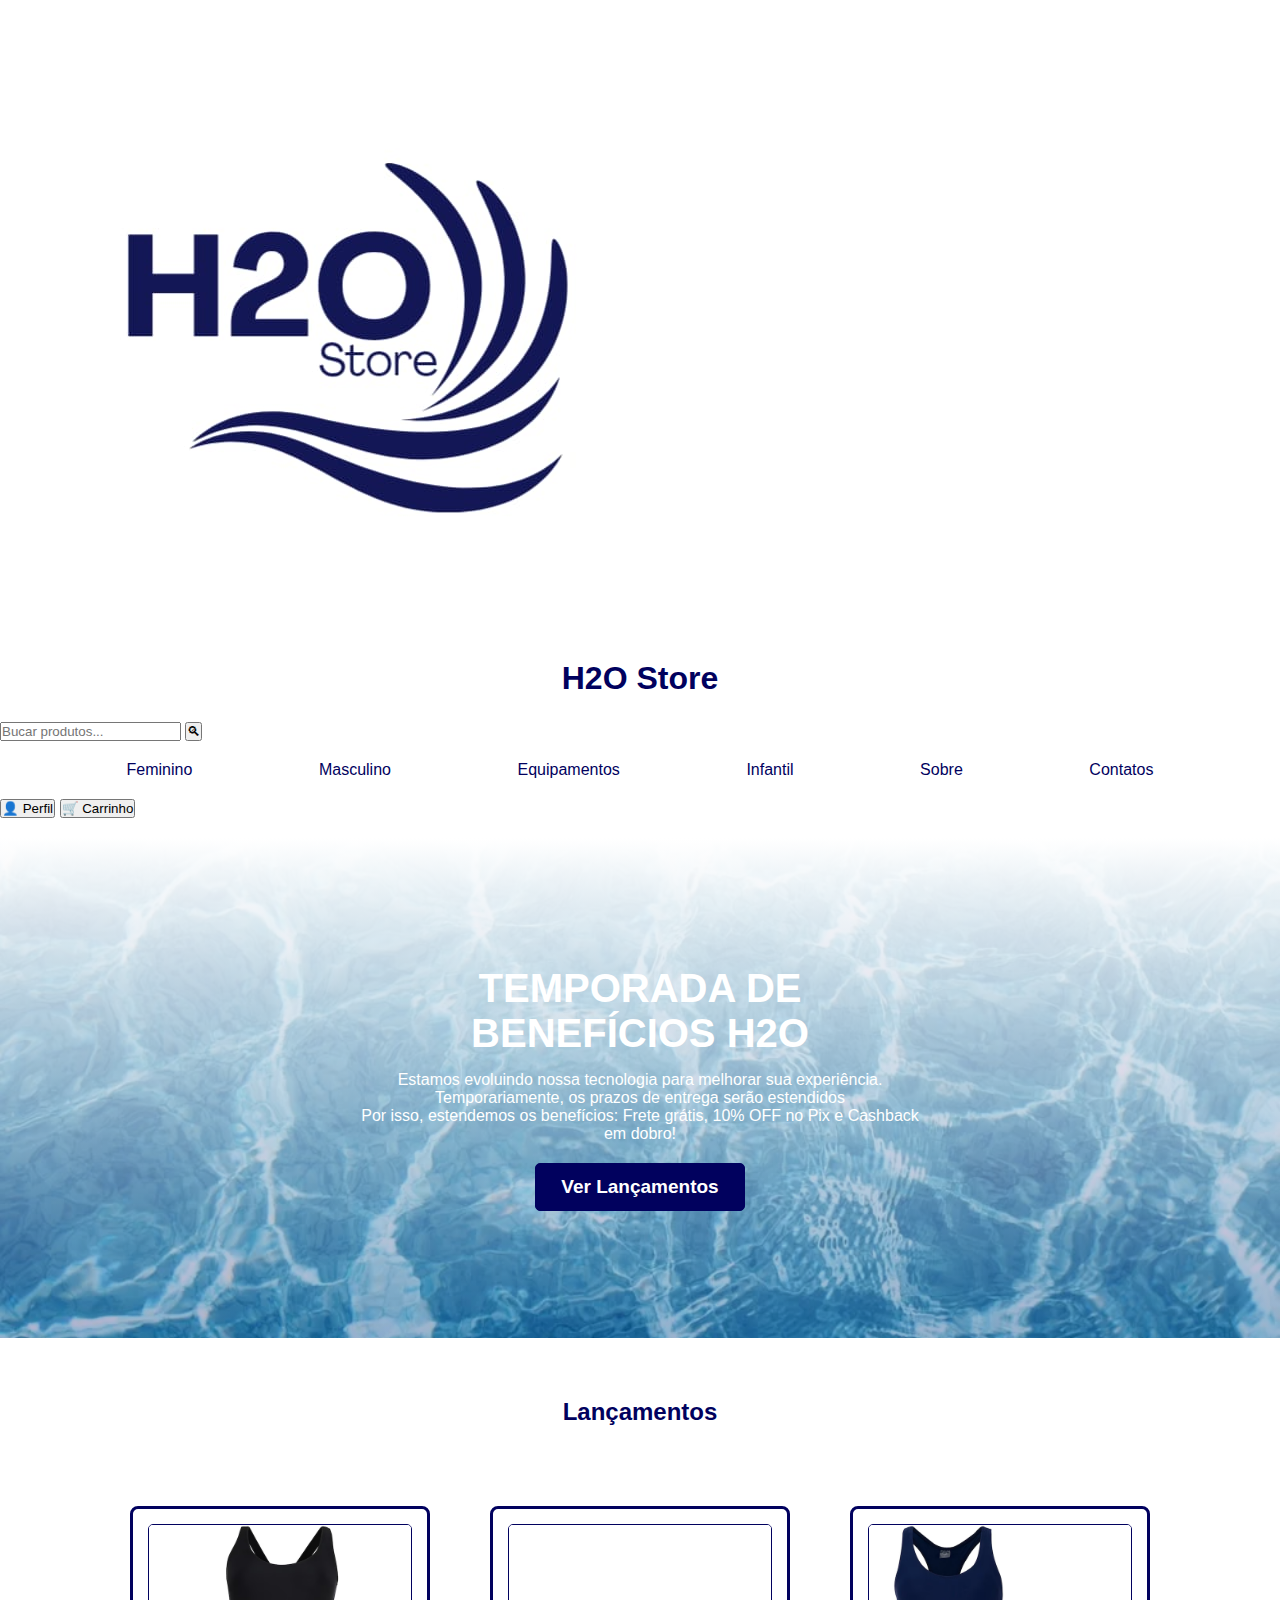
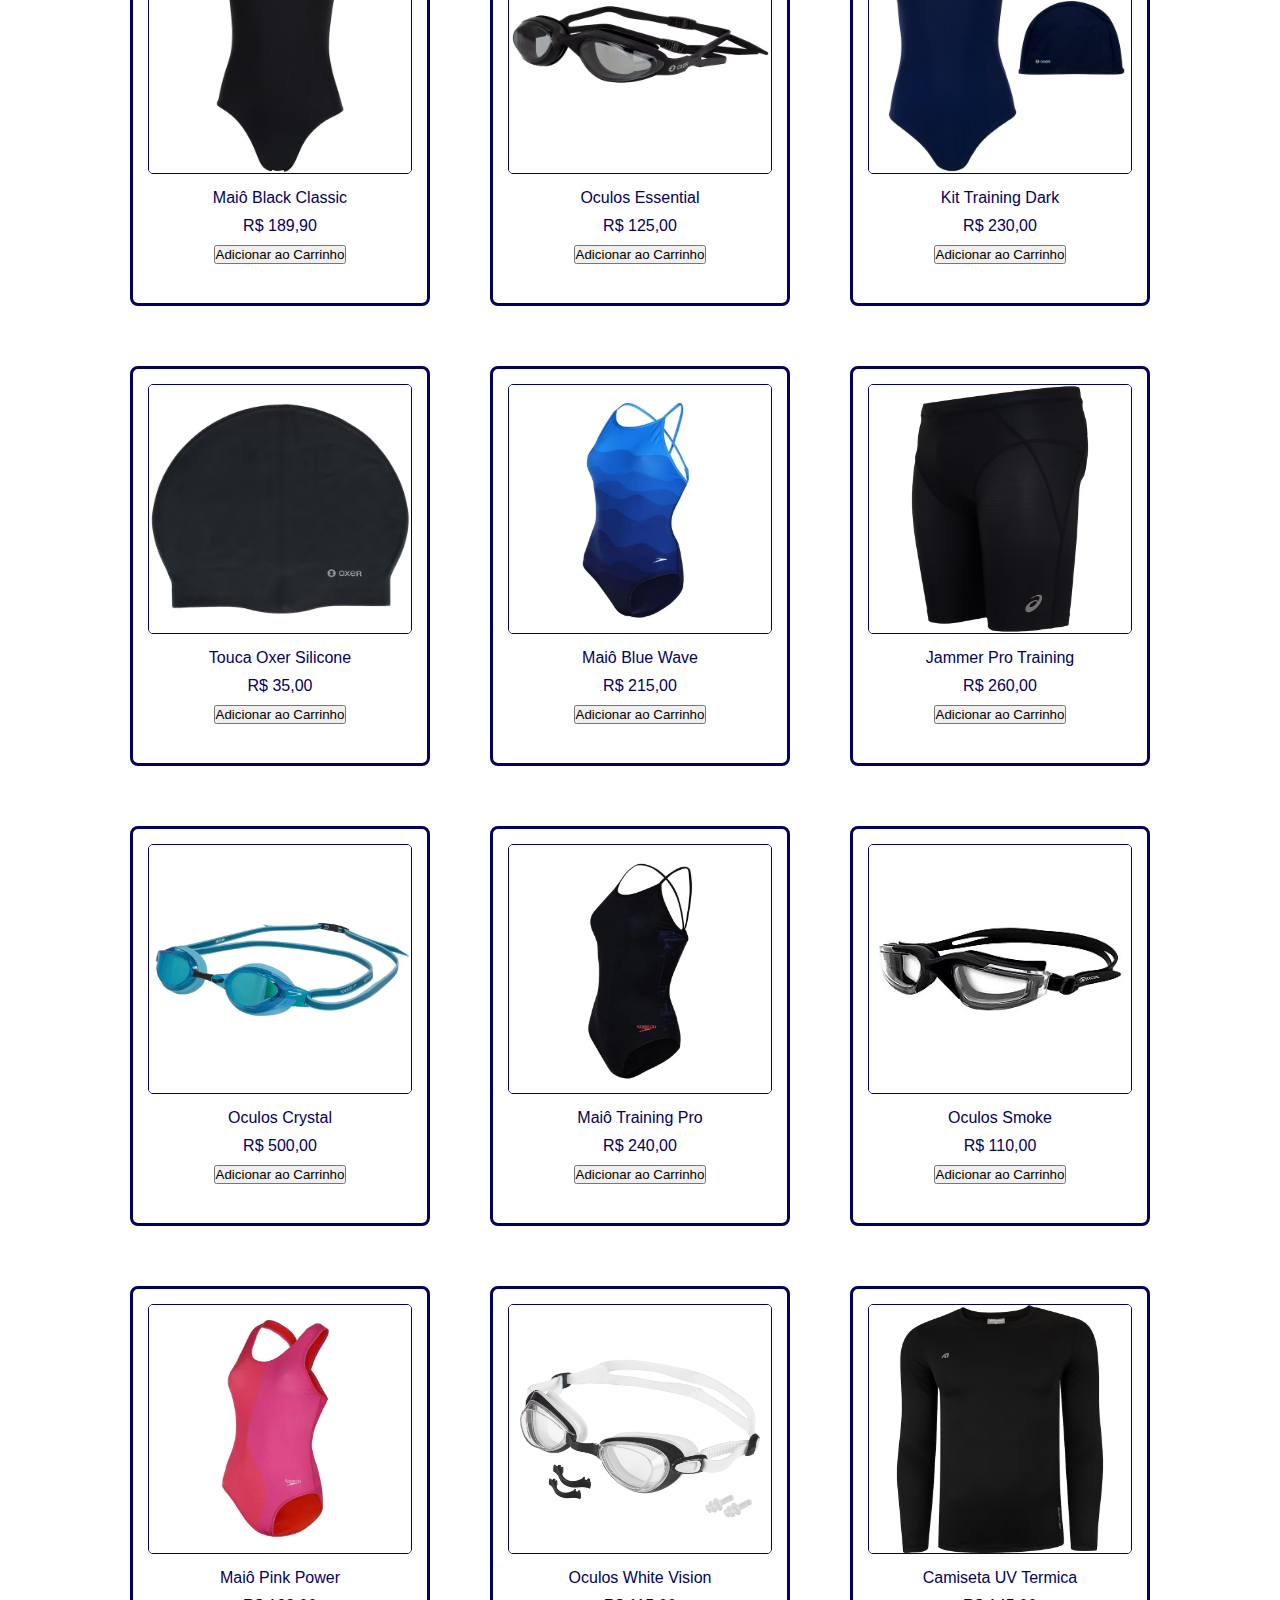
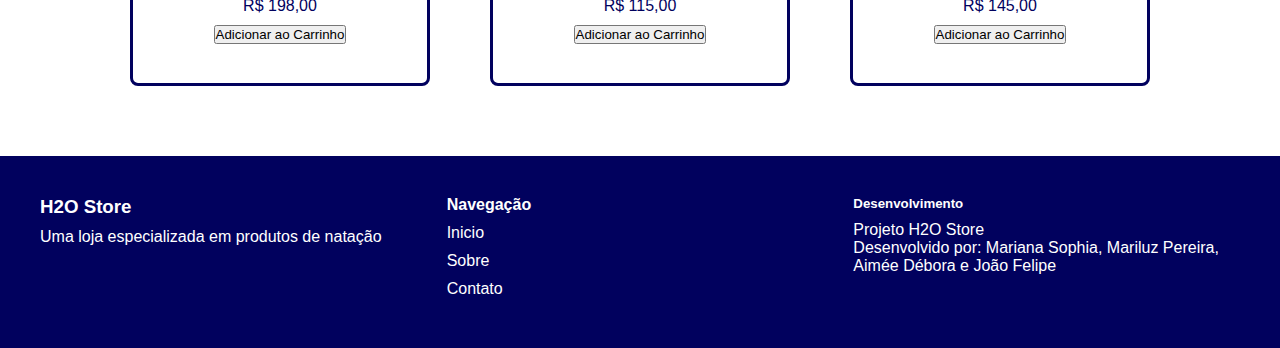
<file: index.html>
<!DOCTYPE html>
<html lang="en">
<head>
    <meta charset="UTF-8">
    <meta name="viewport" content="width=device-width, initial-scale=1.0">
    <title>H20 Store</title>
    <link rel="stylesheet" href="estilo.css">
</head>
<body>
    <header>
        <img src="imagem/logo.jpg" alt="logo" class="logo">
        <h1>H2O Store</h1>
         <div class= "barra_pesquisa"> <form action= "#" method= "get">
            <input
                type="search"
                id="campo_pesquisa"
                placeholder="Bucar produtos...">
                
            <button type="on-click" class="btn-usuario">🔍︎​</button>
            </form>
        <nav>
            <ul>
                <li><a href="feminino.html" class="item_menu">Feminino</a></li>
                <li><a href="masculino.html" class="item_menu">Masculino</a></li>
                <li><a href="equipamentos.html" class="item_menu">Equipamentos</a></li>
                <li><a href="infantil.html" class="item_menu">Infantil</a></li>
                <li><a href="sobre.html" class="item_menu">Sobre</a></li>
                <li><a href="contatos.html"class="item_menu">Contatos</a></li>
            </ul>
        </nav>
             <div class="acoes-usuario">

        <button type="button" class="btn-usuario" id="btn-perfil">
            👤 <span id="nome-usuario">Perfil</span>
        </button>

        <button type="button" class="btn-usuario" id="btn-carrinho">
            🛒 Carrinho <span id="contador-carrinho"></span>
        </button>

    </div>
    </header>
    <main>
        <section class="hero">
            <div class="caixa_hero">
                <h2>TEMPORADA DE BENEFÍCIOS H2O</h2>
                <p>Estamos evoluindo nossa tecnologia para melhorar sua experiência.</p>
                <p>Temporariamente, os prazos de entrega serão estendidos</p>
                <p>Por isso, estendemos os benefícios: Frete grátis, 10% OFF no Pix e Cashback em dobro!</p>
                <a href="#lancamentos" class="ancora_hero">Ver Lançamentos</a>
            </div>
        </section>

        <h2 id="lancamentos">Lançamentos</h2>
        <section>
            <div class="produtos">
                <img src="imagem/maio1.avif" alt="Maiô classico preto" class="imagem_produtos">

                <p class="descricao_produto">Maiô Black Classic</p>
                <p>R$ 189,90</p>
                <button class="btn-adicionar">Adicionar ao Carrinho</button>
            </div>

            <div class="produtos">
                <img src="imagem/oculos1.avif" alt="Oculos de natação preto" class="imagem_produtos">
                
                <p class="descricao_produto">Oculos Essential</p>
                <p>R$ 125,00</p>
                <button class="btn-adicionar">Adicionar ao Carrinho</button>
            </div>

            <div class="produtos">
                <img src="imagem/maio2.avif" alt=" Kit de um maiô azul marinho com touca azul marinho" class="imagem_produtos">
                
                <p class="descricao_produto">Kit Training Dark</p>
                <p>R$ 230,00</p>
                <button class="btn-adicionar">Adicionar ao Carrinho</button>
            </div>

            <div class="produtos">
                <img src="imagem/toca1.avif" alt="Touca preta classica" class="imagem_produtos">

                <p class="descricao_produto">Touca Oxer Silicone</p>
                <p>R$ 35,00</p>
                <button class="btn-adicionar">Adicionar ao Carrinho</button>
            </div>

            <div class="produtos">
                <img src="imagem/maio4.webp" alt="Maiô Azul com estampa de ondas" class="imagem_produtos">

                <p class="descricao_produto">Maiô Blue Wave</p>
                <p>R$ 215,00</p>
                <button class="btn-adicionar">Adicionar ao Carrinho</button>
            </div>


            <div class="produtos">
                <img src="imagem/bermuda1.avif" alt="Bermuda masculina para natação" class="imagem_produtos">

                <p class="descricao_produto">Jammer Pro Training</p>
                <p>R$ 260,00</p>
                <button class="btn-adicionar">Adicionar ao Carrinho</button>
            </div>

            <div class="produtos">
                <img src="imagem/oculos2.webp" alt="Oculos de natação azul" class="imagem_produtos">

                <p class="descricao_produto">Oculos Crystal</p>
                <p>R$ 500,00</p>
                <button class="btn-adicionar">Adicionar ao Carrinho</button>
            </div>

            <div class="produtos">
                <img src="imagem/maio3.webp" alt="Maiô preto com pequenos detalhas na lateral" class="imagem_produtos">

                <p class="descricao_produto">Maiô Training Pro</p>
                <p>R$ 240,00</p>
                <button class="btn-adicionar">Adicionar ao Carrinho</button>
            </div>

            <div class="produtos">
                <img src="imagem/oculos3.webp" alt="Oculos de natação com lente totalmente transparente" class="imagem_produtos">

                <p class="descricao_produto">Oculos Smoke</p>
                <p>R$ 110,00</p>
                <button class="btn-adicionar">Adicionar ao Carrinho</button>
            </div>

            <div class="produtos">
                <img src="imagem/maio5.webp" alt="Maiô com tonalidades de rosa" class="imagem_produtos">

                <p class="descricao_produto">Maiô Pink Power</p>
                <p>R$ 198,00</p>
                <button class="btn-adicionar">Adicionar ao Carrinho</button>
            </div>

            <div class="produtos">
                <img src="imagem/oculos4.webp" alt="Oculos de natação branco" class="imagem_produtos">
                
                <p class="descricao_produto">Oculos White Vision</p>
                <p>R$ 115,00</p>
                <button class="btn-adicionar">Adicionar ao Carrinho</button>
            </div>

            <div class="produtos">
                <img src="imagem/camisa_uv1.avif" alt="Camisa de proteção UV" class="imagem_produtos">
                
                <p class="descricao_produto">Camiseta UV Termica</p>
                <p>R$ 145,00</p>
                <button class="btn-adicionar">Adicionar ao Carrinho</button>
            </div>

        </section>
    </main>
    <footer>
        <div class="caixa_footer">
            <div class="item_footer">
                <h3>H2O Store</h3>
                <p>Uma loja especializada em produtos de natação</p>
            </div>

            <div class="item_footer">
                <h4>Navegação</h4>
                <ul>
                    <li><a href="index.html">Inicio</a></li>
                    <li><a href="sobre.html">Sobre</a></li>
                    <li><a href="contatos.html">Contato</a></li>
                </ul>
            </div>

            <div class="item_footer">
                <h5>Desenvolvimento</h5>
                <p>Projeto H2O Store</p>
                <p>Desenvolvido por: Mariana Sophia, Mariluz Pereira, Aimée Débora e João Felipe</p>
            </div>
        </div>
    </footer>


</body>
</html>
</file>
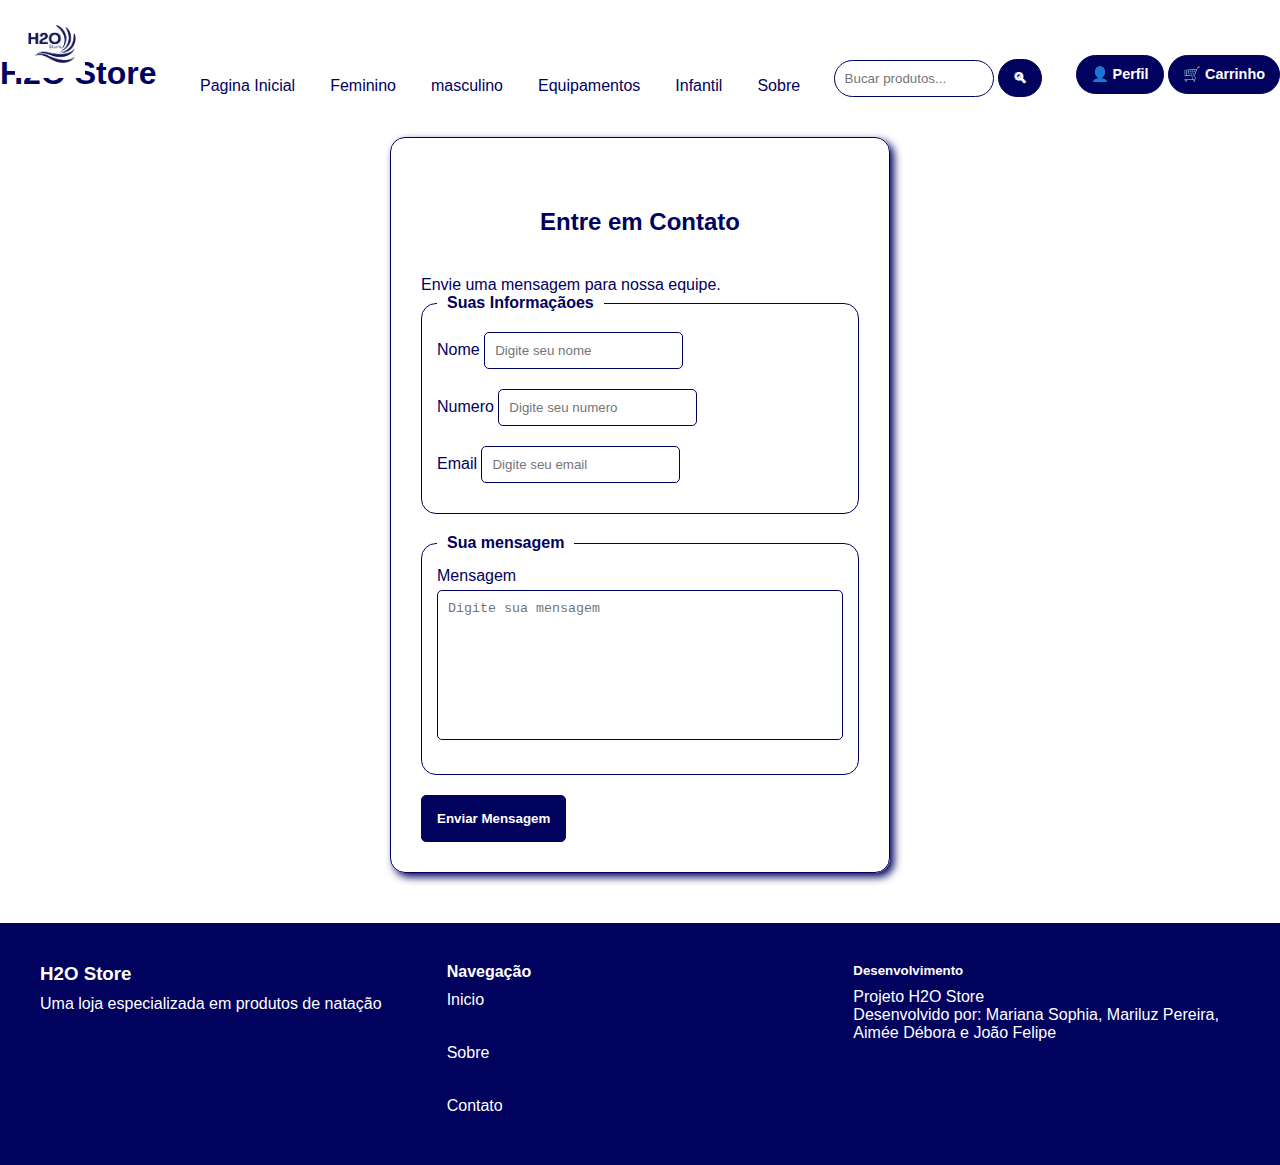
<file: contatos.html>
<!DOCTYPE html>
<html lang="en">
<head>
    <meta charset="UTF-8">
    <meta name="viewport" content="width=device-width, initial-scale=1.0">
    <title>H2O Store</title>
    <link rel="stylesheet" href="contato.css">
</head>
<body>
    <header>
        <img src="imagem/logo.jpg" alt="logo" class="logo">
        <h1>H2O Store</h1>
        <nav>
            <ul>
                <li><a href="index.html" class="item_menu">Pagina Inicial</a></li>
                <li><a href="feminino.html" class="item_menu">Feminino</a></li>
                <li><a href="masculino.html" class="item_menu">masculino</a></li>
                <li><a href="equipamentos.html" class="item_menu">Equipamentos</a></li>
                <li><a href="infantil.html" class="item_menu">Infantil</a></li>
                <li><a href="sobre.html"class="item_menu">Sobre</a></li>
            </ul>
        </nav>
        <div class= "barra_pesquisa"> 
            <form action= "#" method= "get">
            <input
                type="search"
                id="campo_pesquisa"
                placeholder="Bucar produtos...">
                
            <button type="onClick" class="btn-usuario">🔍︎​</button>
            </form>
        </div>
           <div class="acoes-usuario">

        <button type="onClick" class="btn-usuario" id="btn-perfil">
            👤 <span id="nome-usuario">Perfil</span>
        </button>

        <button type="onClick" class="btn-usuario" id="btn-carrinho">
            🛒 Carrinho <span id="contador-carrinho"></span>
        </button>
            </div> 
    </header>
    <main>
        <section class="container">
            <h2>Entre em Contato</h2>
            <p>Envie uma mensagem para nossa equipe.</p>

            <form action="#">
                <fieldset>
                    <legend>Suas Informaçãoes</legend>

                    <div class="campos_formulario">
                        <label for="name">Nome</label>
                    <input type="text" id="name" placeholder="Digite seu nome" required>
                    </div>

                    <div class="campos_formulario">
                        <label for="number">Numero</label>
                    <input type="tel" id="number" placeholder="Digite seu numero" required>
                    </div>

                    <div class="campos_formulario">
                        <label for="email">Email</label>
                    <input type="email" id="email" placeholder="Digite seu email" required>
                    </div>
                </fieldset>
                <fieldset>
                    <legend>Sua mensagem</legend>
                    <div class="campos_formulario">
                        <label for="mensagem">Mensagem</label>
                        <textarea name="mensagem" id="mensagem" rows="3" placeholder="Digite sua mensagem" required></textarea>
                    </div>
                </fieldset>

                <button type="submit">Enviar Mensagem</button>
            </form>
        </section>
    </main>
    <footer>
        <div class="caixa_footer">
            <div class="item_footer">
                <h3>H2O Store</h3>
                <p>Uma loja especializada em produtos de natação</p>
            </div>

            <div class="item_footer">
                <h4>Navegação</h4>
                <ul>
                    <li><a href="index.html">Inicio</a></li>
                    <li><a href="sobre.html">Sobre</a></li>
                    <li><a href="contatos.html">Contato</a></li>
                </ul>
            </div>

            <div class="item_footer">
                <h5>Desenvolvimento</h5>
                <p>Projeto H2O Store</p>
                <p>Desenvolvido por: Mariana Sophia, Mariluz Pereira, Aimée Débora e João Felipe</p>
            </div>
        </div>
    </footer>
</body>
</html>
</file>
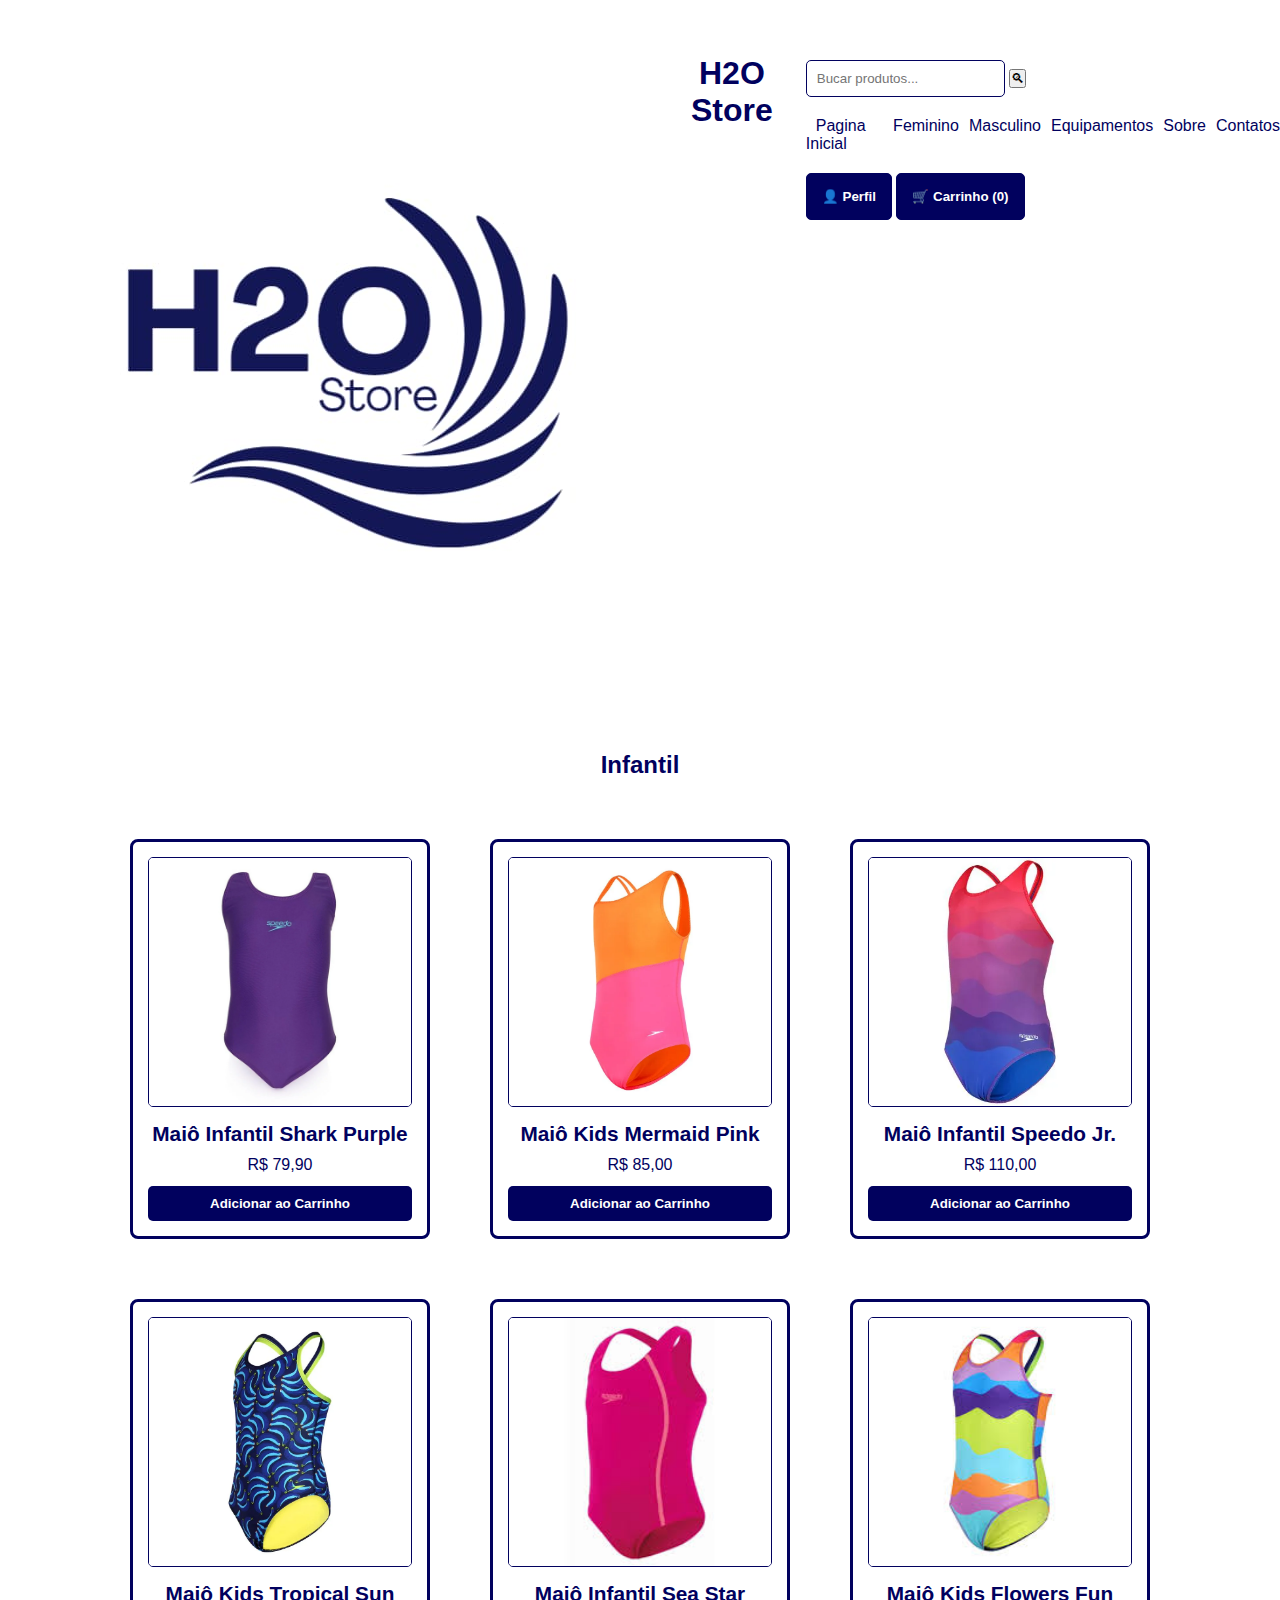
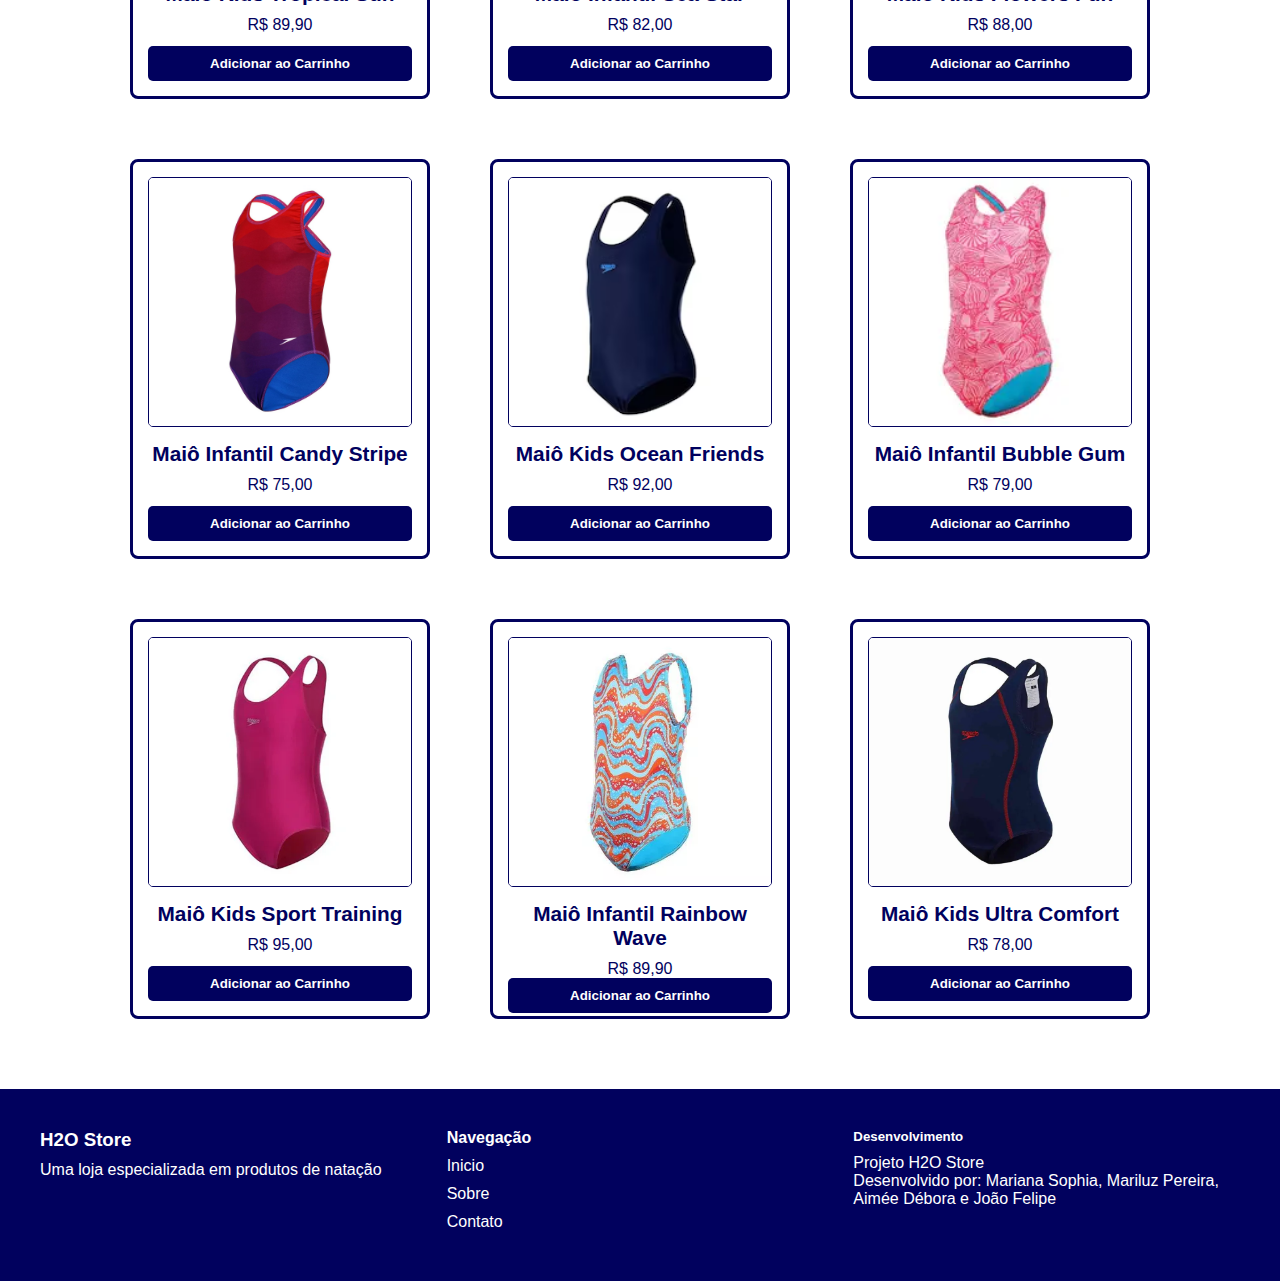
<file: infantil.html>
<!DOCTYPE html>
<html lang="en">
<head>
    <meta charset="UTF-8">
    <meta name="viewport" content="width=device-width, initial-scale=1.0">
    <title>H2O Store</title>
    <link rel="stylesheet" href="catalogo.css">
</head>
<body>
    <header>
        <img src="imagem/logo.jpg" alt="logo">
        <h1>H2O Store</h1>
         <div class= "barra_pesquisa"> <form action= "#" method= "get">
            <input
                type="search"
                id="campo_pesquisa"
                placeholder="Bucar produtos...">
                
            <button type="on-click">🔍︎​</button>
            </form>
        <nav>
            <ul>
                <li><a href="index.html" class="item_menu">Pagina Inicial</a></li>
                <li><a href="feminino.html" class="item_menu">Feminino</a></li>
                <li><a href="masculino.html" class="item_menu">Masculino</a></li>
                <li><a href="equipamentos.html" class="item_menu">Equipamentos</a></li>
                <li><a href="sobre.html" class="item_menu">Sobre</a></li>
                <li><a href="contatos.html" class="item_menu">Contatos</a></li>
            </ul>
        </nav>
             <div class="acoes-usuario">

        <button type="button" class="btn-usuario btn-perfil" id="btn-perfil">
            👤 <span id="nome-usuario">Perfil</span>
        </button>

        <button type="button" class="btn-usuario btn-carrinho" id="btn-carrinho">
            🛒 Carrinho (<span id="contador-carrinho">0</span>)
        </button>

    </div>
    </header>
    <main>
        <h2>Infantil</h2>
        <section>

            <div class="produtos">
                <img src="imagem/maio-infantil6.webp" alt="Maiô infantil roxo" class="imagem_produtos">

                <p class="descricao_produto">Maiô Infantil Shark Purple</p>
                <p>R$ 79,90</p>
                <button class="btn-adicionar">Adicionar ao Carrinho</button>
            </div>

            <div class="produtos">
                <img src="imagem/maio-infantil2.webp" alt="Maiô infantil laranja com rosa" class="imagem_produtos">
                
                <p class="descricao_produto">Maiô Kids Mermaid Pink</p>
                <p>R$ 85,00</p>
                <button class="btn-adicionar">Adicionar ao Carrinho</button>
            </div>

            <div class="produtos">
                <img src="imagem/maio-infantil3.webp" alt="Maiô infantil com tonalidades de rosa, roxo e azul" class="imagem_produtos">
                
                <p class="descricao_produto">Maiô Infantil Speedo Jr.</p>
                <p>R$ 110,00</p>
                <button class="btn-adicionar">Adicionar ao Carrinho</button>
            </div>

            <div class="produtos">
                <img src="imagem/maio-infantil1.webp" alt="Maiô infantil com estampa tropical de bananas" class="imagem_produtos">

                <p class="descricao_produto">Maiô Kids Tropical Sun</p>
                <p>R$ 89,90</p>
                <button class="btn-adicionar">Adicionar ao Carrinho</button>
            </div>

            <div class="produtos">
                <img src="imagem/maio-infantil7.jfif" alt="Maiô infantil rosa com listras em tonalidade mais clara" class="imagem_produtos">

                <p class="descricao_produto">Maiô Infantil Sea Star</p>
                <p>R$ 82,00</p>
                <button class="btn-adicionar">Adicionar ao Carrinho</button>
            </div>


            <div class="produtos">
                <img src="imagem/maio-infantil5.jfif" alt="Maiô infantil multicolor" class="imagem_produtos">
                
                <p class="descricao_produto">Maiô Kids Flowers Fun</p>
                <p>R$ 88,00</p>
                <button class="btn-adicionar">Adicionar ao Carrinho</button>
            </div>

            <div class="produtos">
                <img src="imagem/maio-infantil4.avif" alt="Maiô infantil com tonalidades de vermelho e roxo" class="imagem_produtos">

                <p class="descricao_produto">Maiô Infantil Candy Stripe</p>
                <p>R$ 75,00</p>
                <button class="btn-adicionar">Adicionar ao Carrinho</button>
            </div>
            <div class="produtos">
                <img src="imagem/maio-infantil8.avif" alt="Maiô infantil azul marinho" class="imagem_produtos">

                <p class="descricao_produto">Maiô Kids Ocean Friends</p>
                <p>R$ 92,00</p>
                <button class="btn-adicionar">Adicionar ao Carrinho</button>
            </div>

            <div class="produtos">
                <img src="imagem/maio-infantil9.webp" alt="Maiô infantil rosa claro com estampa de conchas" class="imagem_produtos">

                <p class="descricao_produto">Maiô Infantil Bubble Gum</p>
                <p>R$ 79,00</p>
                <button class="btn-adicionar">Adicionar ao Carrinho</button>
            </div>

            <div class="produtos">
                <img src="imagem/maio-infantil10.webp" alt="Maiô infantil rosa" class="imagem_produtos">

                <p class="descricao_produto">Maiô Kids Sport Training</p>
                <p>R$ 95,00</p>
                <button class="btn-adicionar">Adicionar ao Carrinho</button>
            </div>

            <div class="produtos">
                <img src="imagem/maio-infantil11.webp " alt="Maiô infantil com estampa de ondas em diversas cores" class="imagem_produtos">

                <p class="descricao_produto">Maiô Infantil Rainbow Wave</p>
                <p>R$ 89,90</p>
                <button class="btn-adicionar">Adicionar ao Carrinho</button>
            </div>

            <div class="produtos">
                <img src="imagem/maio-infantil12.webp" alt="Maiô azul marinho com listra vermelha" class="imagem_produtos">
                
                <p class="descricao_produto">Maiô Kids Ultra Comfort</p>
                <p>R$ 78,00</p>
                <button class="btn-adicionar">Adicionar ao Carrinho</button>
            </div>
            
        </section>
    </main>
    <footer>
        <div class="caixa_footer">
            <div class="item_footer">
                <h3>H2O Store</h3>
                <p>Uma loja especializada em produtos de natação</p>
            </div>

            <div class="item_footer">
                <h4>Navegação</h4>
                <ul>
                    <li><a href="index.html">Inicio</a></li>
                    <li><a href="sobre.html">Sobre</a></li>
                    <li><a href="contatos.html">Contato</a></li>
                </ul>
            </div>

            <div class="item_footer">
                <h5>Desenvolvimento</h5>
                <p>Projeto H2O Store</p>
                <p>Desenvolvido por: Mariana Sophia, Mariluz Pereira, Aimée Débora e João Felipe</p>
            </div>
        </div>
    </footer>
</body>
</html>
</file>
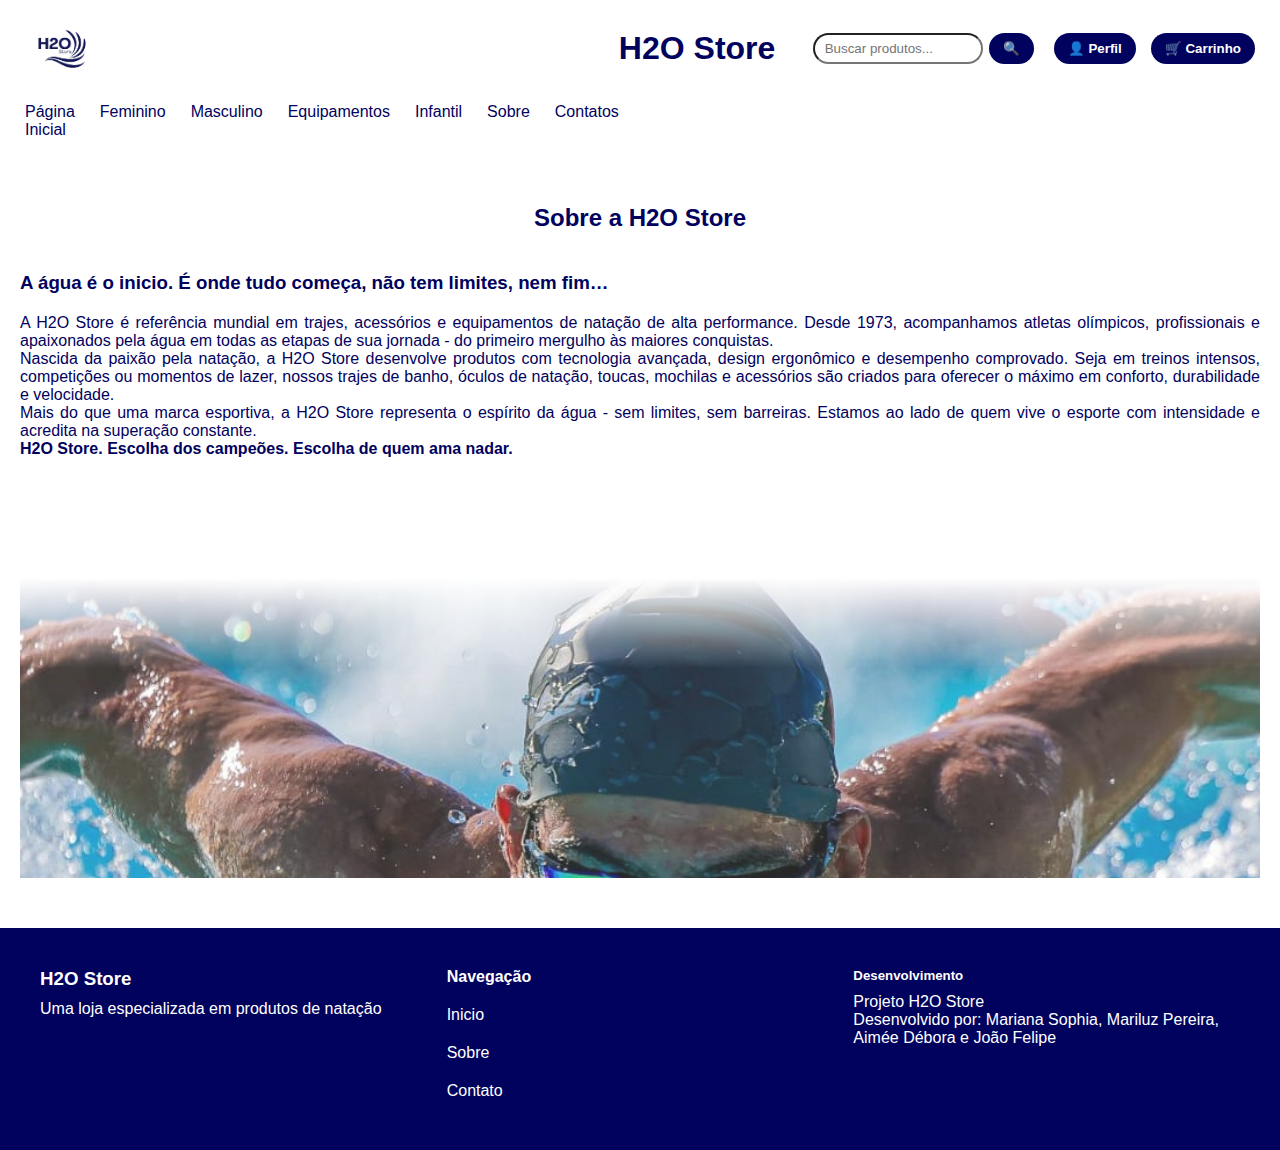
<file: sobre.html>
<!DOCTYPE html>
<html lang="en">
<head>
    <meta charset="UTF-8">
    <meta name="viewport" content="width=device-width, initial-scale=1.0">
    <title>H2O Store</title>
    <link rel="stylesheet" href="sobre.css">
</head>
<body>
    <header class="header">
    <div class="header-esquerda">
        <img src="imagem/logo.jpg" alt="Logo H2O Store" class="logo">
    </div>

    <div class="header-centro">
        <h1>H2O Store</h1>
    </div>

    <div class="header-direita">
        <form class="barra_pesquisa">
            <input type="search" placeholder="Buscar produtos...">
            <button class="btn-usuario">🔍</button>
        </form>

        <div class="acoes-usuario">
            <button class="btn-usuario">👤 Perfil</button>
            <button class="btn-usuario">🛒 Carrinho</button>
        </div>
    </div>
    <nav class="menu">
    <ul>
        <li><a href="index.html" class="item_menu">Página Inicial</a></li>
        <li><a href="feminino.html" class="item_menu">Feminino</a></li>
        <li><a href="masculino.html" class="item_menu">Masculino</a></li>
        <li><a href="equipamentos.html" class="item_menu">Equipamentos</a></li>
        <li><a href="infantil.html" class="item_menu">Infantil</a></li>
        <li><a href="sobre.html" class="item_menu">Sobre</a></li>
        <li><a href="contatos.html" class="item_menu">Contatos</a></li> 
    </ul>
</nav>
</header>

    <main>
            <h2>Sobre a H2O Store</h2>

            <section class="caixa_sobre">

                <div class="texto">
                    <h3>A água é o inicio. É onde tudo começa, não tem limites, nem fim…</h3>
                    
                    <p>A H2O Store é referência mundial em trajes, acessórios e equipamentos de natação de alta performance. Desde 1973, acompanhamos atletas olímpicos, profissionais e apaixonados pela água em todas as etapas de sua jornada - do primeiro mergulho às maiores conquistas.</p>

                    <p>Nascida da paixão pela natação, a H2O Store desenvolve produtos com tecnologia avançada, design ergonômico e desempenho comprovado. Seja em treinos intensos, competições ou momentos de lazer, nossos trajes de banho, óculos de natação, toucas, mochilas e acessórios são criados para oferecer o máximo em conforto, durabilidade e velocidade.</p>

                    <p>Mais do que uma marca esportiva, a H2O Store representa o espírito da água - sem limites, sem barreiras. Estamos ao lado de quem vive o esporte com intensidade e acredita na superação constante.</p>

                    <strong>H2O Store. Escolha dos campeões. Escolha de quem ama nadar.</strong>
                </div>

                <div class="imagem_natacao">
                    <img src="./imagem/raviel.png" alt="Raviel nadando" class="piscina">
                </div>
            </section>
    </main>
    <footer>
        <div class="caixa_footer">
            <div class="item_footer">
                <h3>H2O Store</h3>
                <p>Uma loja especializada em produtos de natação</p>
            </div>

            <div class="item_footer">
                <h4>Navegação</h4>
                <ul>
                    <li><a href="index.html">Inicio</a></li>
                    <li><a href="sobre.html">Sobre</a></li>
                    <li><a href="contatos.html">Contato</a></li>
                </ul>
            </div>

            <div class="item_footer">
                <h5>Desenvolvimento</h5>
                <p>Projeto H2O Store</p>
                <p>Desenvolvido por: Mariana Sophia, Mariluz Pereira, Aimée Débora e João Felipe</p>
            </div>
        </div>
    </footer>
</body>
</html>
</file>
<file: estilo.css>
*{
    box-sizing: border-box;
    margin: 0;
    padding: 0;
}
body{
    min-height: 100vh;
    font-family: sans-serif;
    color: rgb(1, 1, 94);
}
header{
    height: 20%;
    padding: 20px 0;
}
h1{
    text-align: center;
    margin-bottom: 25px;
}
nav{
    margin: 20px 0;
}
ul{
    display: flex;
    list-style-type: none;
    justify-content: space-evenly;
    
}
a{
    text-decoration: none;
    color: inherit;
}
.item_menu:hover{
    background-color: rgb(1, 1, 94);
    border: 1px solid rgb(1, 1, 94);
    border-radius: 19px;
    padding: 5px 15px;
    color: white;
}
section{
    display: flex;
    flex-wrap: wrap;
    justify-content: center;
    gap: 60px;
    padding: 20px;
}
.produtos{
    flex-basis: 300px;
    background-color: white;
    height: 400px;
    border: 3px solid rgb(1, 1, 94);
    border-radius: 8px;
    padding: 15px;
    display: flex;
    flex-direction: column;
    align-items: center;
}
footer{
    margin-top: 50px;
    padding: 40px 20px;
    background-color: rgb(1, 1, 94);
    color: white;
}
.caixa_footer{
    display: flex;
    flex-wrap: wrap;
    flex-direction: row;
    justify-content: space-between;
    align-items: flex-start;
    max-width: 1200px;
    margin: 0 auto;
    gap: 20px;
}
.item_footer{
    flex: 1;
    min-width: 250px;
}
.item_footer h3, .item_footer h4, .item_footer h5{
    margin-bottom: 10px;
    color: white;
}
.item_footer ul{
    list-style: none;
    padding: 0;
    display: flex;
    flex-direction: column;
}
.item_footer li{
    margin-bottom: 10px;
}
.item_footer a{
    color: white;
    text-decoration: none;
}
.item_footer a:hover{
    text-decoration: underline;
}
#lancamentos{
    text-align: center;
    margin: 60px 0;
}
.imagem_produtos{
    border: 1px solid rgb(1, 1, 94);
    width: 100%;
    height: 250px;
    border-radius: 5px;
    margin-bottom: 15px;
}
.produtos p{
    margin-bottom: 10px;
    color: rgb(1, 1, 94);
}
.produtos strong{
    font-size: 1.2rem;
    color: rgb(1, 1, 94);
}
.hero{
    height: 500px;
    background-image: linear-gradient(white, rgb(1, 1, 94, 0.3)), url(imagem/imagem_hero.webp);
    background-size: cover;
    background-position: center;
    display: flex;
    justify-content: center;
    align-items: center;
    text-align: center;
    color: white;
    margin-bottom: 40px;
}
.caixa_hero{
    max-width: 600px;
    padding: 20px;
}
.caixa_hero h2{
    font-size: 2.5rem;
    margin-bottom: 15px;
}
.ancora_hero{
    display: inline-block;
    background-color: rgb(1, 1, 94);
    color: white;
    padding: 12px 25px;
    font-weight: bold;
    border: 1px solid rgb(1, 1, 94);
    border-radius: 5px;
    margin-top: 20px;
    font-size: 19px;
}
.ancora_hero:hover{
    background-color: white;
    color: rgb(1, 1, 94);
}
</file>
<file: contato.css>
*{
    box-sizing: border-box;
    margin: 0;
    padding: 0;
}
body{
    min-height: 100vh;
    font-family: sans-serif; 
    color: rgb(1, 1, 94);
}
.logo{
     width: 70px;
    heigh: auto;
    position: absolute;
    top: 10px;
    left: 15px;
    opacity: 0,9;
}
header{
    height: 20%;
    padding: 20px 0;
    margin-top: 35px;
    display: flex;
    justify-content: space-between;
}
h1{
    text-align: center;
    margin-bottom: 25px;
}
nav{
    margin: 20px 0;
    display: flex;
    align-items: center;
    justify-content: space-between;
}

ul{
    display: flex;
    list-style-type: none;
    gap: 25px;
     
}
.acoes-usuário{
    display: flex;
    align-items: center:
    gap: 15px;
}
.barra_pesquisa input{
    width: 160px;
    border-radius: 20px;
}
.barra_pesquisa{
    display: flex
    align-items: center;
    gap: 6px;
}
.btn-usuario{
    padding: 10px 14px;
    border-radius: 20px;
    font-size:0.9rem
}
a{
    text-decoration: none;
    color: inherit;
}
.item_menu{
    margin-left: 10px;
}
.item_menu:hover{
    background-color: rgb(1, 1, 94);
    border: 1px solid rgb(1, 1, 94);
    border-radius: 19px;
    padding: 5px 15px;
    color: white;
}
h2{
    text-align: center;
    margin: 40px 0;
}
footer{
    margin-top: 50px;
    padding: 40px 20px;
    background-color: rgb(1, 1, 94);
    color: white;
}
.caixa_footer{
    display: flex;
    flex-wrap: wrap;
    flex-direction: row;
    justify-content: space-between;
    align-items: flex-start;
    max-width: 1200px;
    margin: 0 auto;
    gap: 20px;
}
.item_footer{
    flex: 1;
    min-width: 250px;
}
.item_footer h3, .item_footer h4, .item_footer h5{
    margin-bottom: 10px;
    color: white;
}
.item_footer ul{
    list-style: none;
    padding: 0;
    display: flex;
    flex-direction: column;
}
.item_footer li{
    margin-bottom: 10px;
}
.item_footer a{
    color: white;
    text-decoration: none;
}
.item_footer a:hover{
    text-decoration: underline;
}
.container{
    display: flex;
    flex-direction: column;
    width: 500px;
    padding: 30px;
    border: 1px solid rgb(1, 1, 94);
    border-radius: 15px;
    box-shadow: 4px 4px 8px rgb(1, 1, 94);
    margin: auto; 
}
fieldset{
    border: 1px solid rgb(1, 1, 94);
    border-radius: 15px;
    padding: 15px;
    margin-bottom: 20px;
}
legend{
    font-weight: bold;
    padding: 0 10px;
}
.campos_formulario{
    margin-bottom: 15px;
}
input, textarea{
    padding: 10px;
    border: 1px solid rgb(1, 1, 94);
    border-radius: 5px;
    margin-top: 5px;
}
textarea{
    width: 100%;
    height: 150px;
    resize: none;
}
button{
    background-color: rgb(1, 1, 94);
    color: white;
    padding: 15px;
    border: 1px solid rgb(1, 1, 94);
    border-radius: 5px;
    font-weight: bold;
}
button:hover{
    opacity: 0.9;
}
</file>
<file: catalogo.css>
*{
    box-sizing: border-box;
    margin: 0;
    padding: 0;
}
body{
    min-height: 100vh;
    font-family: sans-serif; 
    color: rgb(1, 1, 94);
}
.logo{
    width: 150px;
    margin-top: -45px;
}
header{
    height: 20%;
    padding: 20px 0;
    margin-top: 35px;
    display: flex;
    justify-content: space-between;
}
h1{
    text-align: center;
    margin-bottom: 25px;
}
nav{
    margin: 20px 0;
}

ul{
    display: flex;
    list-style-type: none;
    justify-content: space-evenly;
    
}
a{
    text-decoration: none;
    color: inherit;
}
.item_menu{
    margin-left: 10px;
}
.item_menu:hover{
    background-color: rgb(1, 1, 94);
    border: 1px solid rgb(1, 1, 94);
    border-radius: 19px;
    padding: 5px 15px;
    color: white;
}
h2{
    text-align: center;
    margin: 40px 0;
}
section{
    display: flex;
    flex-wrap: wrap;
    justify-content: center;
    gap: 60px;
    padding: 20px;
}
.produtos{
    flex-basis: 300px;
    background-color: white;
    height: 400px;
    border: 3px solid rgb(1, 1, 94);
    border-radius: 8px;
    padding: 15px;
    display: flex;
    flex-direction: column;
    align-items: center;
}
.btn-adicionar {
    background-color: rgb(1, 1, 94);
    color: white;
    border: none;
    padding: 10px 20px;
    border-radius: 5px;
    cursor: pointer;
    font-weight: bold;
    margin-top: auto;  
    width: 100%;
}
.btn-adicionar:hover {
    background-color: #0056b3;
}
.btn-usuario{
    background-color: rgb(1, 1, 94);
    color: white;
    padding: 15px;
    border: 1px solid rgb(1, 1, 94);
    border-radius: 5px;
    font-weight: bold;
}
.btn-usuario:hover{
    opacity: 0.9;
}
footer{
    margin-top: 50px;
    padding: 40px 20px;
    background-color: rgb(1, 1, 94);
    color: white;
}
.caixa_footer{
    display: flex;
    flex-wrap: wrap;
    flex-direction: row;
    justify-content: space-between;
    align-items: flex-start;
    max-width: 1200px;
    margin: 0 auto;
    gap: 20px;
}
.item_footer{
    flex: 1;
    min-width: 250px;
}
.item_footer h3, .item_footer h4, .item_footer h5{
    margin-bottom: 10px;
    color: white;
}
.item_footer ul{
    list-style: none;
    padding: 0;
    display: flex;
    flex-direction: column;
}
.item_footer li{
    margin-bottom: 10px;
}
.item_footer a{
    color: white;
    text-decoration: none;
}
.item_footer a:hover{
    text-decoration: underline;
}
.imagem_produtos{
    border: 1px solid rgb(1, 1, 94);
    width: 100%;
    height: 250px;
    border-radius: 5px;
    margin-bottom: 15px;
}
.descricao_produto{
    margin-bottom: 10px;
    color: rgb(1, 1, 94);
    font-size: 1.3rem;
    font-weight: bold;
    text-align: center;
}
.produtos p{
    color: rgb(1, 1, 94);
}
input, textarea{
    padding: 10px;
    border: 1px solid rgb(1, 1, 94);
    border-radius: 5px;
    margin-top: 5px;
}
textarea{
    width: 100%;
    height: 150px;
    resize: none;
}
</file>
<file: sobre.css>
/* formatação geral */
*{
    box-sizing: border-box;
    margin: 0;
    padding: 0;
}
body{
    min-height: 100vh;
    font-family: sans-serif; 
    color: rgb(1, 1, 94);
}
/* cabeçalho */
.header {
    display: grid;
    grid-template-columns: 1fr auto 1fr;
    align-items: center;
    padding: 15px 25px;
}

.header-esquerda {
    display: flex;
    align-items: center;
}

.logo {
    width: 70px;
    height: auto;
}

.header-centro {
    text-align: center;
}

.header-centro h1 {
    margin: 0;
}

.header-direita {
    display: flex;
    align-items: center;
    justify-content: flex-end;
    gap: 20px;
}

.barra_pesquisa {
    display: flex;
    align-items: center;
    gap: 6px;
}

.barra_pesquisa input {
    width: 170px;
    padding: 6px 10px;
    border-radius: 20px;
}

.acoes-usuario {
    display: flex;
    gap: 15px;
}

.btn-usuario {
    background-color: rgb(1, 1, 94);
    color: white;
    padding: 8px 14px;
    border: none;
    border-radius: 20px;
    font-weight: bold;
    cursor: pointer;
}

.btn-usuario:hover {
    opacity: 0.9;
}

.menu ul {
    display: flex;
    justify-content: center;
    gap: 25px;
    list-style: none;
    padding: 10px 0;
}

.item_menu {
    text-decoration: none;
    color: rgb(1, 1, 94);
}

.item_menu:hover {
    background-color: rgb(1, 1, 94);
    color: white;
    padding: 5px 15px;
    border-radius: 20px;
}
/* responsividade */
@media (max-width: 768px) {
    .header {
        grid-template-columns: 1fr;
        gap: 15px;
        text-align: center;
    }

    .header-direita {
        justify-content: center;
        flex-wrap: wrap;
    }

    .menu ul {
        flex-direction: column;
        gap: 10px;
    }
}

a{
    text-decoration: none;
    color: inherit;
}
li{
    margin-top: 10px;
    list-style-type: none;
}
.item_menu:hover{
    background-color: rgb(1, 1, 94);
    border: 1px solid rgb(1, 1, 94);
    border-radius: 19px;
    padding: 5px 15px;
    color: white;
}
h2{
    text-align: center;
    margin: 40px 0;
}
footer{
    margin-top: 50px;
    padding: 40px 20px;
    background-color: rgb(1, 1, 94);
    color: white;
}
.caixa_footer{
    display: flex;
    flex-wrap: wrap;
    flex-direction: row;
    justify-content: space-between;
    align-items: flex-start;
    max-width: 1200px;
    margin: 0 auto;
    gap: 20px;
}
.item_footer{
    flex: 1;
    min-width: 250px;
}
.item_footer h3, .item_footer h4, .item_footer h5{
    margin-bottom: 10px;
    color: white;
}
.item_footer ul{
    list-style: none;
    padding: 0;
    display: flex;
    flex-direction: column;
}
.item_footer li{
    margin-bottom: 10px;
}
.item_footer a{
    color: white;
    text-decoration: none;
}
.item_footer a:hover{
    text-decoration: underline;
}
.caixa_sobre{
    display: flex;
    gap: 60px;
    margin: 0 20px;
    justify-content: space-evenly;
}
.texto{
    text-align: justify;
    flex-basis: 50%;
}
.texto h3{
    margin-bottom: 20px;
}

.imagem_natacao{
    width: 100%;
    margin-top: 60px;
    overflow: hidden; 
    mask-image: linear-gradient(to top, black 70%, transparent);
    -webkit-mask-image: linear-gradient(to top, black 70%, transparent);
}

.piscina{
    width: 100%;
    height: 300px;         
    object-fit: cover;
    display: block;
    opacity: 0.85;
}

.caixa_sobre{
        flex-direction: column;
        text-align: center;
    }
</file>
